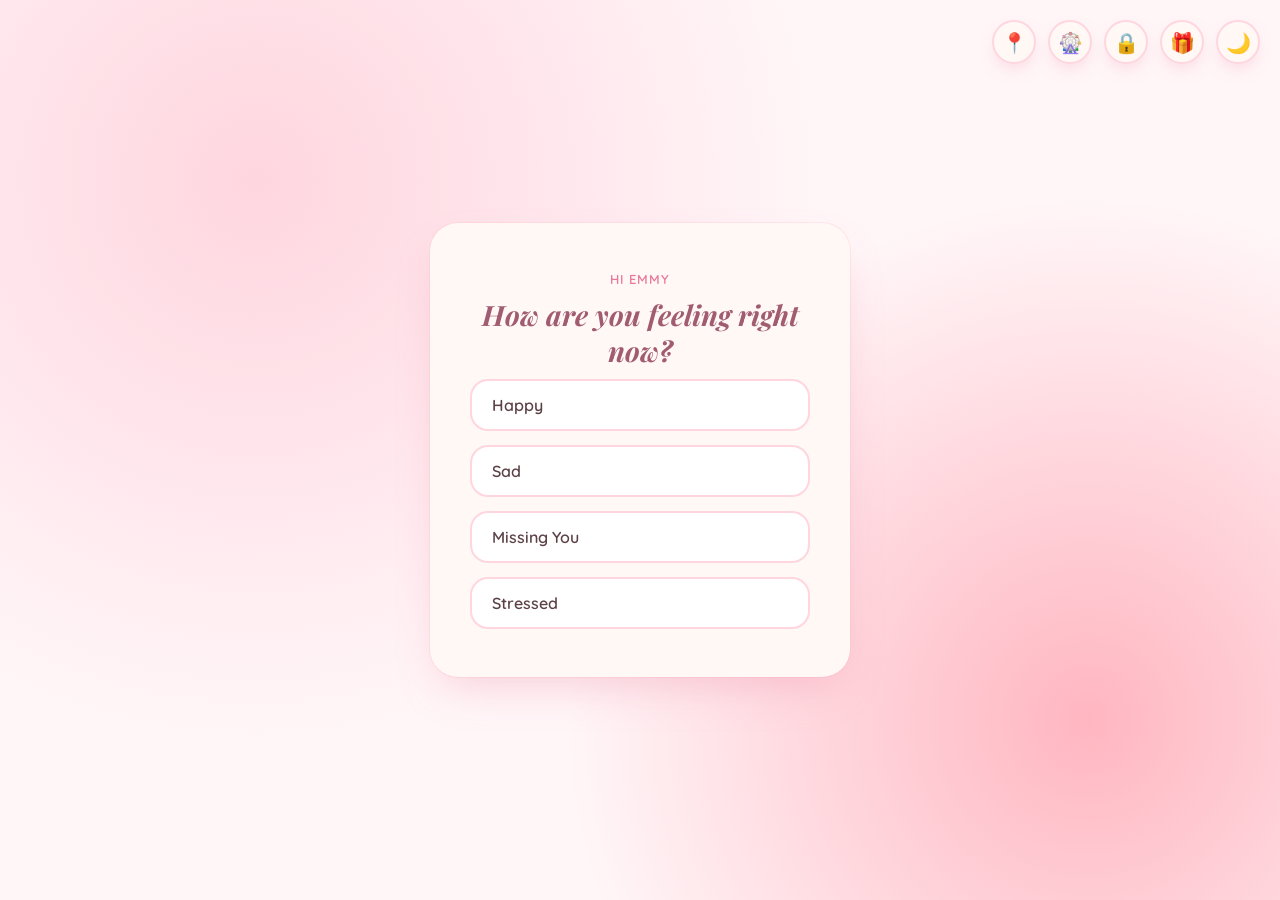
<file: index.html>
<!DOCTYPE html>
<html lang="en">
<head>
<meta charset="UTF-8" />
<meta name="viewport" content="width=device-width, initial-scale=1.0" />
<title>For You</title>
<link rel="stylesheet" href="style.css" />
<link rel="manifest" href="manifest.json" />
<link rel="icon" href="icon-192.png" />
<link rel="apple-touch-icon" href="apple-touch-icon.png" />
<meta name="theme-color" content="#E8779A" />
<meta name="apple-mobile-web-app-capable" content="yes" />
<meta name="apple-mobile-web-app-status-bar-style" content="default" />
<meta name="apple-mobile-web-app-title" content="For Emmy" />
</head>
<body>

  <a href="places.html" class="fab fab-right fab-stack-5" title="Places to visit">📍</a>
  <a href="luckydraw.html" class="fab fab-right fab-stack-4" title="Lucky draw">🎡</a>
  <a href="secret.html" class="fab fab-right fab-stack-3" title="Secret">🔒</a>
  <a href="wishlist.html" class="fab fab-right fab-stack-2" title="Wishlist">🎁</a>
  <a href="stories.html" class="fab fab-right" title="Bedtime stories">🌙</a>

  <div class="scene">

    <!-- Card 1: ask how she's feeling -->
    <section class="card" id="mood-card">
      <p class="eyebrow">hi emmy</p>
      <h1>How are you feeling right now?</h1>
     

      <div class="mood-options">
        <button class="mood-btn" data-mood="happy">
          <span class="mood-label">Happy</span>
        </button>
        <button class="mood-btn" data-mood="sad">
          <span class="mood-label">Sad</span>
        </button>
        <button class="mood-btn" data-mood="missing">
          <span class="mood-label">Missing You</span>
        </button>
        <button class="mood-btn" data-mood="stressed">
          <span class="mood-label">Stressed</span>
        </button>
      </div>
    </section>

    <!-- Card 2: shows the matching video -->
    <section class="card card--video" id="video-card">
      <p class="eyebrow" id="video-eyebrow">for when you're feeling</p>
      <h2 id="video-title">happy</h2>

      <div class="video-wrap">
        <video id="mood-video" controls playsinline>
          Sorry, your browser can't play this video.
        </video>
      </div>

      <button class="back-btn" id="back-btn">← pick a different feeling</button>
    </section>

  </div>

  <script src="script.js"></script>
  <script>
    if ("serviceWorker" in navigator) {
      window.addEventListener("load", () => navigator.serviceWorker.register("sw.js"));
    }
  </script>
</body>
</html>
</file>
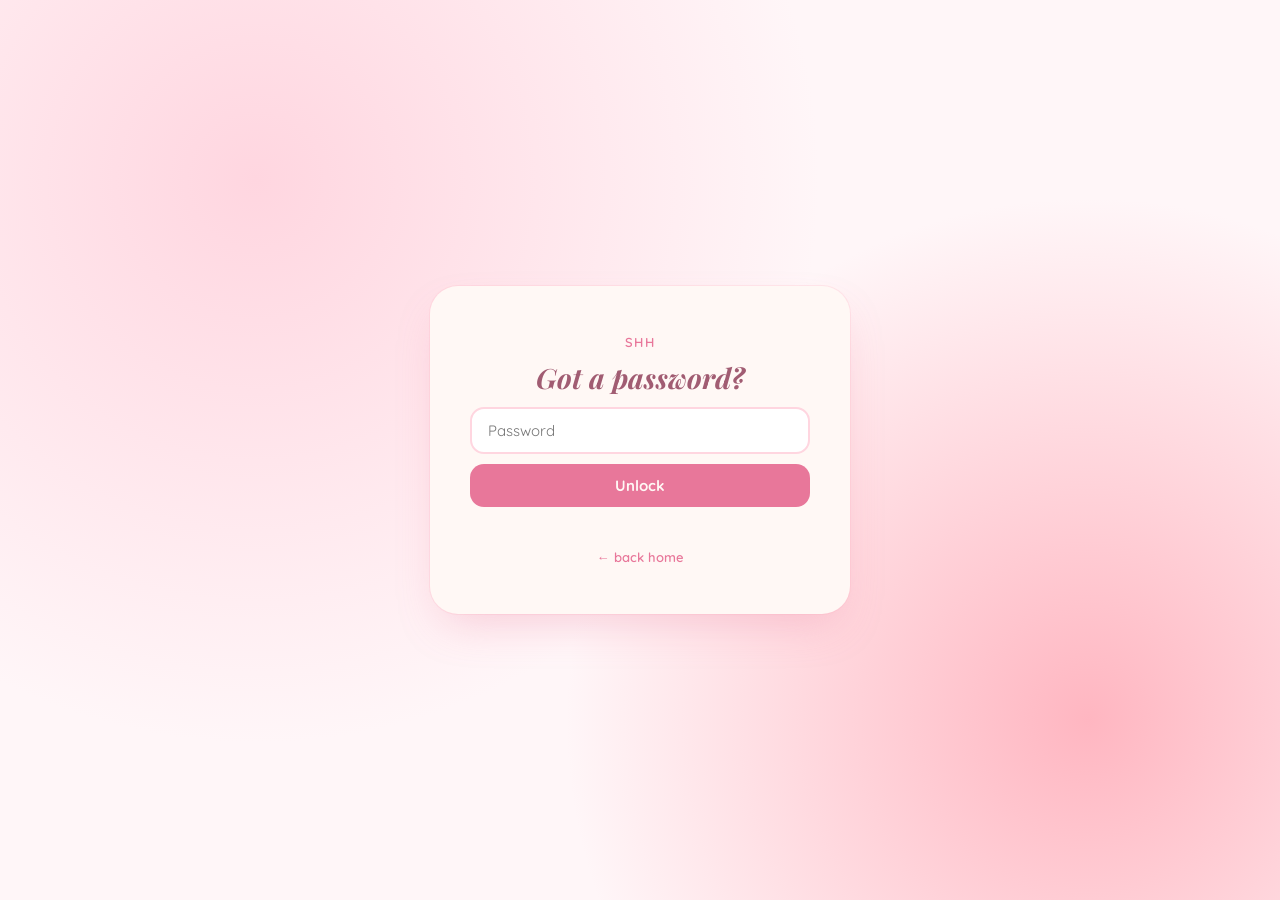
<file: secret.html>
<!DOCTYPE html>
<html lang="en">
<head>
<meta charset="UTF-8" />
<meta name="viewport" content="width=device-width, initial-scale=1.0" />
<title>Secret 🔒</title>
<link rel="stylesheet" href="style.css" />
<link rel="manifest" href="manifest.json" />
<link rel="icon" href="icon-192.png" />
<link rel="apple-touch-icon" href="apple-touch-icon.png" />
<meta name="theme-color" content="#E8779A" />
<meta name="apple-mobile-web-app-capable" content="yes" />
<meta name="apple-mobile-web-app-status-bar-style" content="default" />
<meta name="apple-mobile-web-app-title" content="For Emmy" />
</head>
<body>

  <div class="scene">

    <!-- Card 1: password gate -->
    <section class="card" id="lock-card">
      <p class="eyebrow">shh</p>
      <h1>Got a password?</h1>
      

      <form class="wishlist-form" id="lock-form">
        <input type="password" id="lock-input" placeholder="Password" autocomplete="off" required />
        <button type="submit">Unlock</button>
      </form>

      <p class="wishlist-status" id="lock-error" hidden>That's not it — try again.</p>

      <a href="index.html" class="home-link">← back home</a>
    </section>

    <!-- Card 2: the secret -->
    <section class="card card--video" id="secret-card">
      <p class="eyebrow">just for you</p>
      <h2>a little secret</h2>

      <div class="audio-wrap">
        <audio id="secret-audio" controls>
          Sorry, your browser can't play this audio.
        </audio>
      </div>

      <a href="index.html" class="home-link">← back home</a>
    </section>

  </div>

  <script src="secret.js"></script>
  <script>
    if ("serviceWorker" in navigator) {
      window.addEventListener("load", () => navigator.serviceWorker.register("sw.js"));
    }
  </script>
</body>
</html>
</file>
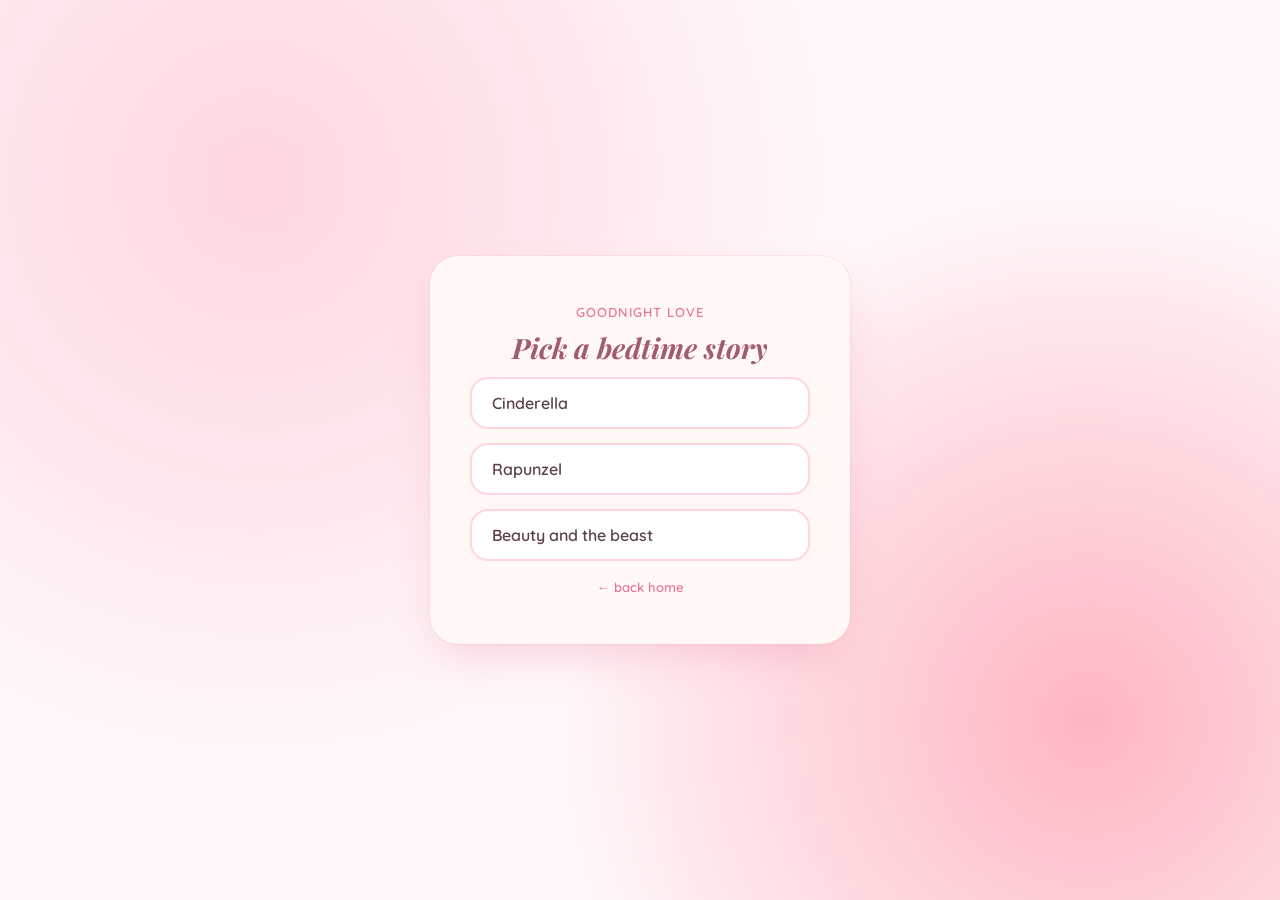
<file: stories.html>
<!DOCTYPE html>
<html lang="en">
<head>
<meta charset="UTF-8" />
<meta name="viewport" content="width=device-width, initial-scale=1.0" />
<title>Bedtime Stories</title>
<link rel="stylesheet" href="style.css" />
<link rel="manifest" href="manifest.json" />
<link rel="icon" href="icon-192.png" />
<link rel="apple-touch-icon" href="apple-touch-icon.png" />
<meta name="theme-color" content="#E8779A" />
<meta name="apple-mobile-web-app-capable" content="yes" />
<meta name="apple-mobile-web-app-status-bar-style" content="default" />
<meta name="apple-mobile-web-app-title" content="For Emmy" />
</head>
<body>

  <div class="scene">

    <!-- Card 1: pick a story -->
    <section class="card" id="story-picker-card">
      <p class="eyebrow">goodnight love</p>
      <h1>Pick a bedtime story</h1>
      <div class="mood-options" id="story-options">
        <!-- story buttons are generated from STORIES in stories.js -->
      </div>

      <a href="index.html" class="home-link">← back home</a>
    </section>

    <!-- Card 2: audio player for the chosen story -->
    <section class="card card--video" id="story-player-card">
      <p class="eyebrow">now playing</p>
      <h2 id="story-title">a story</h2>

      <div class="audio-wrap">
        <audio id="story-audio" controls>
          Sorry, your browser can't play this audio.
        </audio>
      </div>

      <button class="back-btn" id="story-back-btn">← pick a different story</button>
    </section>

  </div>

  <script src="stories.js"></script>
  <script>
    if ("serviceWorker" in navigator) {
      window.addEventListener("load", () => navigator.serviceWorker.register("sw.js"));
    }
  </script>
</body>
</html>
</file>
<file: style.css>
@import url('https://fonts.googleapis.com/css2?family=Quicksand:wght@400;600;700&family=Playfair+Display:ital@1&display=swap');

:root {
  --blush-bg: #FFF6F8;
  --blush-light: #FFD6E0;
  --blush-mid: #FFB6C1;
  --blush-deep: #E8779A;
  --rose-brown: #A15C72;
  --cream: #FFF8F5;
  --text-main: #5c4247;
}

* {
  margin: 0;
  padding: 0;
  box-sizing: border-box;
}

html {
  height: 100%;
}

[hidden] {
  display: none !important;
}

body {
  font-family: 'Quicksand', sans-serif;
  color: var(--text-main);
  background: radial-gradient(circle at 20% 20%, var(--blush-light) 0%, transparent 45%),
              radial-gradient(circle at 85% 80%, var(--blush-mid) 0%, transparent 40%),
              var(--blush-bg);
  min-height: 100vh;
  display: flex;
  align-items: center;
  justify-content: center;
  padding: 24px;
}

.scene {
  position: relative;
  width: 100%;
  display: flex;
  align-items: center;
  justify-content: center;
}

.card {
  background: var(--cream);
  border-radius: 28px;
  padding: 48px 40px;
  max-width: 420px;
  width: 100%;
  text-align: center;
  box-shadow: 0 20px 45px -15px rgba(232, 119, 154, 0.35), 0 0 0 1px rgba(255, 182, 193, 0.25);
  transition: opacity 0.45s ease, transform 0.45s ease;
}

/* card swap handling */
.card--video {
  position: absolute;
  display: none;
}

.card.is-leaving {
  opacity: 0;
  transform: scale(0.95) translateY(6px);
  pointer-events: none;
}

.card.is-entering {
  display: block;
  animation: cardIn 0.5s ease forwards;
}

@keyframes cardIn {
  from { opacity: 0; transform: scale(0.95) translateY(10px); }
  to   { opacity: 1; transform: scale(1) translateY(0); }
}

.eyebrow {
  font-size: 13px;
  letter-spacing: 0.08em;
  text-transform: uppercase;
  color: var(--blush-deep);
  font-weight: 600;
  margin-bottom: 10px;
}

h1 {
  font-family: 'Playfair Display', serif;
  font-style: italic;
  font-size: 28px;
  line-height: 1.3;
  color: var(--rose-brown);
  margin-bottom: 10px;
}

h2 {
  font-family: 'Playfair Display', serif;
  font-style: italic;
  font-size: 26px;
  text-transform: capitalize;
  color: var(--rose-brown);
  margin-bottom: 20px;
}

.subtext {
  font-size: 15px;
  color: #9a7d84;
  margin-bottom: 32px;
}

.mood-options {
  display: flex;
  flex-direction: column;
  gap: 14px;
}

.mood-btn {
  display: flex;
  align-items: center;
  gap: 14px;
  width: 100%;
  padding: 14px 20px;
  border-radius: 18px;
  border: 2px solid var(--blush-light);
  background: #ffffff;
  cursor: pointer;
  font-family: 'Quicksand', sans-serif;
  font-weight: 600;
  font-size: 16px;
  color: var(--text-main);
  transition: all 0.25s ease;
}

.mood-btn:hover {
  background: var(--blush-light);
  border-color: var(--blush-mid);
  transform: translateY(-2px);
}

.mood-btn:active {
  transform: translateY(0);
}

.mood-emoji {
  font-size: 22px;
}

.mood-label {
  text-align: left;
}

.video-wrap {
  border-radius: 18px;
  overflow: hidden;
  background: #000;
  margin-bottom: 24px;
  box-shadow: 0 8px 24px -8px rgba(0,0,0,0.3);
}

#mood-video {
  width: 100%;
  display: block;
  max-height: 60vh;
}

.back-btn {
  border: none;
  background: none;
  font-family: 'Quicksand', sans-serif;
  font-weight: 600;
  font-size: 14px;
  color: var(--blush-deep);
  cursor: pointer;
  padding: 8px 12px;
  border-radius: 10px;
  transition: background 0.2s ease;
}

.back-btn:hover {
  background: var(--blush-light);
}

.fab {
  position: fixed;
  top: 20px;
  width: 44px;
  height: 44px;
  border-radius: 50%;
  background: var(--cream);
  border: 2px solid var(--blush-light);
  display: flex;
  align-items: center;
  justify-content: center;
  font-size: 20px;
  text-decoration: none;
  box-shadow: 0 8px 20px -8px rgba(232, 119, 154, 0.4);
  transition: all 0.25s ease;
  z-index: 10;
}

.fab:hover {
  background: var(--blush-light);
  border-color: var(--blush-mid);
  transform: translateY(-2px);
}

.fab-right {
  right: 20px;
}

.fab-left {
  left: 20px;
}

.fab-stack-2 {
  right: 76px;
}

.fab-stack-3 {
  right: 132px;
}

.home-link {
  display: inline-block;
  margin-top: 18px;
  font-size: 13px;
  font-weight: 600;
  color: var(--blush-deep);
  text-decoration: none;
}

.home-link:hover {
  text-decoration: underline;
}

.story-btn {
  display: flex;
  align-items: center;
  gap: 14px;
  width: 100%;
  padding: 14px 20px;
  border-radius: 18px;
  border: 2px solid var(--blush-light);
  background: #ffffff;
  cursor: pointer;
  font-family: 'Quicksand', sans-serif;
  font-weight: 600;
  font-size: 16px;
  color: var(--text-main);
  transition: all 0.25s ease;
  text-align: left;
}

.story-btn:hover {
  background: var(--blush-light);
  border-color: var(--blush-mid);
  transform: translateY(-2px);
}

.story-btn:active {
  transform: translateY(0);
}

.story-emoji {
  font-size: 22px;
}

.audio-wrap {
  background: linear-gradient(135deg, var(--blush-light), var(--blush-mid));
  border-radius: 18px;
  padding: 28px 20px;
  margin-bottom: 24px;
  display: flex;
  align-items: center;
  justify-content: center;
}

#story-audio {
  width: 100%;
}

.wishlist-form {
  display: flex;
  flex-direction: column;
  gap: 10px;
  margin-bottom: 24px;
}

.wishlist-form input {
  width: 100%;
  padding: 12px 16px;
  border-radius: 14px;
  border: 2px solid var(--blush-light);
  background: #ffffff;
  font-family: 'Quicksand', sans-serif;
  font-size: 15px;
  color: var(--text-main);
}

.wishlist-form input:focus {
  outline: none;
  border-color: var(--blush-mid);
}

.wishlist-form button {
  padding: 12px 20px;
  border-radius: 14px;
  border: none;
  background: var(--blush-deep);
  color: var(--cream);
  font-family: 'Quicksand', sans-serif;
  font-weight: 700;
  font-size: 15px;
  cursor: pointer;
  transition: all 0.25s ease;
}

.wishlist-form button:hover {
  background: var(--rose-brown);
}

.wishlist-form input[type="file"] {
  padding: 6px 4px;
  border: none;
  background: none;
  font-size: 13px;
}

.wishlist-image-preview {
  width: 100%;
  max-height: 160px;
  object-fit: cover;
  border-radius: 14px;
}

.wishlist-items {
  display: flex;
  flex-direction: column;
  gap: 10px;
  text-align: left;
  margin-bottom: 20px;
}

.wishlist-empty {
  font-size: 14px;
  color: #a3898d;
  text-align: center;
  padding: 12px 0;
}

.wishlist-item {
  display: flex;
  align-items: center;
  gap: 12px;
  padding: 12px 16px;
  border-radius: 16px;
  border: 2px solid var(--blush-light);
  background: #ffffff;
}

.wishlist-item.is-done {
  opacity: 0.55;
}

.wishlist-item input[type="checkbox"] {
  width: 20px;
  height: 20px;
  accent-color: var(--blush-deep);
  flex-shrink: 0;
  cursor: pointer;
}

.wishlist-item-thumb {
  width: 44px;
  height: 44px;
  border-radius: 10px;
  object-fit: cover;
  flex-shrink: 0;
}

.wishlist-item-text {
  flex: 1;
  min-width: 0;
  font-weight: 600;
  font-size: 15px;
  word-break: break-word;
}

.wishlist-item.is-done .wishlist-item-text {
  text-decoration: line-through;
}

.wishlist-item-text a {
  color: var(--blush-deep);
}

.wishlist-remove {
  border: none;
  background: none;
  color: #b06a6a;
  font-size: 18px;
  line-height: 1;
  cursor: pointer;
  padding: 4px 6px;
  border-radius: 8px;
  flex-shrink: 0;
}

.wishlist-remove:hover {
  background: #fbe4e8;
}

.wishlist-status {
  font-size: 13px;
  color: #a3898d;
  margin-bottom: 4px;
}

.fab-stack-4 {
  right: 188px;
}

.fab-stack-5 {
  right: 244px;
}

/* lucky draw */
.wheel-wrap {
  position: relative;
  width: 100%;
  max-width: 300px;
  aspect-ratio: 1;
  margin: 0 auto 24px;
}

.wheel {
  width: 100%;
  height: 100%;
  display: block;
  border-radius: 50%;
  box-shadow: 0 12px 30px -10px rgba(232, 119, 154, 0.5);
}

.wheel-pointer {
  position: absolute;
  top: -6px;
  left: 50%;
  transform: translateX(-50%);
  width: 0;
  height: 0;
  border-left: 14px solid transparent;
  border-right: 14px solid transparent;
  border-top: 26px solid var(--rose-brown);
  z-index: 1;
  filter: drop-shadow(0 2px 3px rgba(0, 0, 0, 0.2));
}

.spin-btn {
  padding: 12px 36px;
  border-radius: 14px;
  border: none;
  background: var(--blush-deep);
  color: var(--cream);
  font-family: 'Quicksand', sans-serif;
  font-weight: 700;
  font-size: 16px;
  cursor: pointer;
  transition: all 0.25s ease;
}

.spin-btn:hover:not(:disabled) {
  background: var(--rose-brown);
}

.spin-btn:disabled {
  background: var(--blush-mid);
  cursor: default;
}

.luckydraw-prize-box {
  margin: 20px 0 8px;
  padding: 18px 20px;
  border-radius: 18px;
  border: 2px solid var(--blush-mid);
  background: linear-gradient(135deg, #ffffff, var(--blush-light));
  animation: cardIn 0.5s ease;
}

.luckydraw-prize-box .eyebrow {
  margin-bottom: 6px;
}

.luckydraw-prize {
  font-family: 'Playfair Display', serif;
  font-style: italic;
  font-size: 22px;
  color: var(--rose-brown);
  word-break: break-word;
}

.luckydraw-history {
  margin-top: 20px;
  text-align: left;
}

.luckydraw-history-row {
  display: flex;
  justify-content: space-between;
  gap: 12px;
  padding: 10px 14px;
  border-radius: 14px;
  border: 2px solid var(--blush-light);
  background: #ffffff;
  font-size: 14px;
  margin-bottom: 8px;
}

.luckydraw-history-prize {
  font-weight: 600;
  text-align: right;
}

.luckydraw-edit {
  margin-top: 16px;
  text-align: left;
}

.luckydraw-edit #reset-spin-btn {
  display: block;
  margin: 0 auto;
}

.luckydraw-edit .wishlist-form {
  margin: 12px 0 0;
}

.luckydraw-edit .wishlist-status {
  text-align: center;
  margin-top: 8px;
}

/* places to visit */
.card--wide {
  max-width: 640px;
}

.places-grid {
  display: grid;
  grid-template-columns: repeat(auto-fill, minmax(170px, 1fr));
  gap: 14px;
  text-align: left;
  margin-bottom: 20px;
}

.places-grid .wishlist-empty {
  grid-column: 1 / -1;
}

.place-card {
  display: flex;
  flex-direction: column;
  border-radius: 18px;
  border: 2px solid var(--blush-light);
  background: #ffffff;
  overflow: hidden;
  transition: transform 0.25s ease;
}

.place-card:hover {
  transform: translateY(-2px);
}

.place-card.is-visited {
  opacity: 0.6;
}

.place-card-image {
  width: 100%;
  aspect-ratio: 4 / 3;
  object-fit: cover;
  display: block;
}

.place-card-image--empty {
  display: flex;
  align-items: center;
  justify-content: center;
  font-size: 36px;
  background: linear-gradient(135deg, var(--blush-light), var(--blush-mid));
}

.place-card-body {
  display: flex;
  flex-direction: column;
  gap: 6px;
  padding: 12px 14px;
  flex: 1;
}

.place-card-title {
  font-size: 16px;
  font-weight: 700;
  color: var(--rose-brown);
  word-break: break-word;
}

.place-card.is-visited .place-card-title {
  text-decoration: line-through;
}

.place-card-note {
  font-size: 13px;
  color: #9a7d84;
  word-break: break-word;
}

.place-card-link {
  font-size: 13px;
  font-weight: 600;
  color: var(--blush-deep);
}

.place-card-actions {
  display: flex;
  align-items: center;
  justify-content: space-between;
  margin-top: auto;
  padding-top: 6px;
}

.place-card-visited {
  display: flex;
  align-items: center;
  gap: 6px;
  font-size: 13px;
  font-weight: 600;
  cursor: pointer;
}

.place-card-visited input {
  width: 18px;
  height: 18px;
  accent-color: var(--blush-deep);
  cursor: pointer;
}

@media (max-width: 480px) {
  .card {
    padding: 36px 24px;
  }
  .places-grid {
    grid-template-columns: repeat(auto-fill, minmax(130px, 1fr));
  }
  h1 {
    font-size: 24px;
  }
}
</file>
